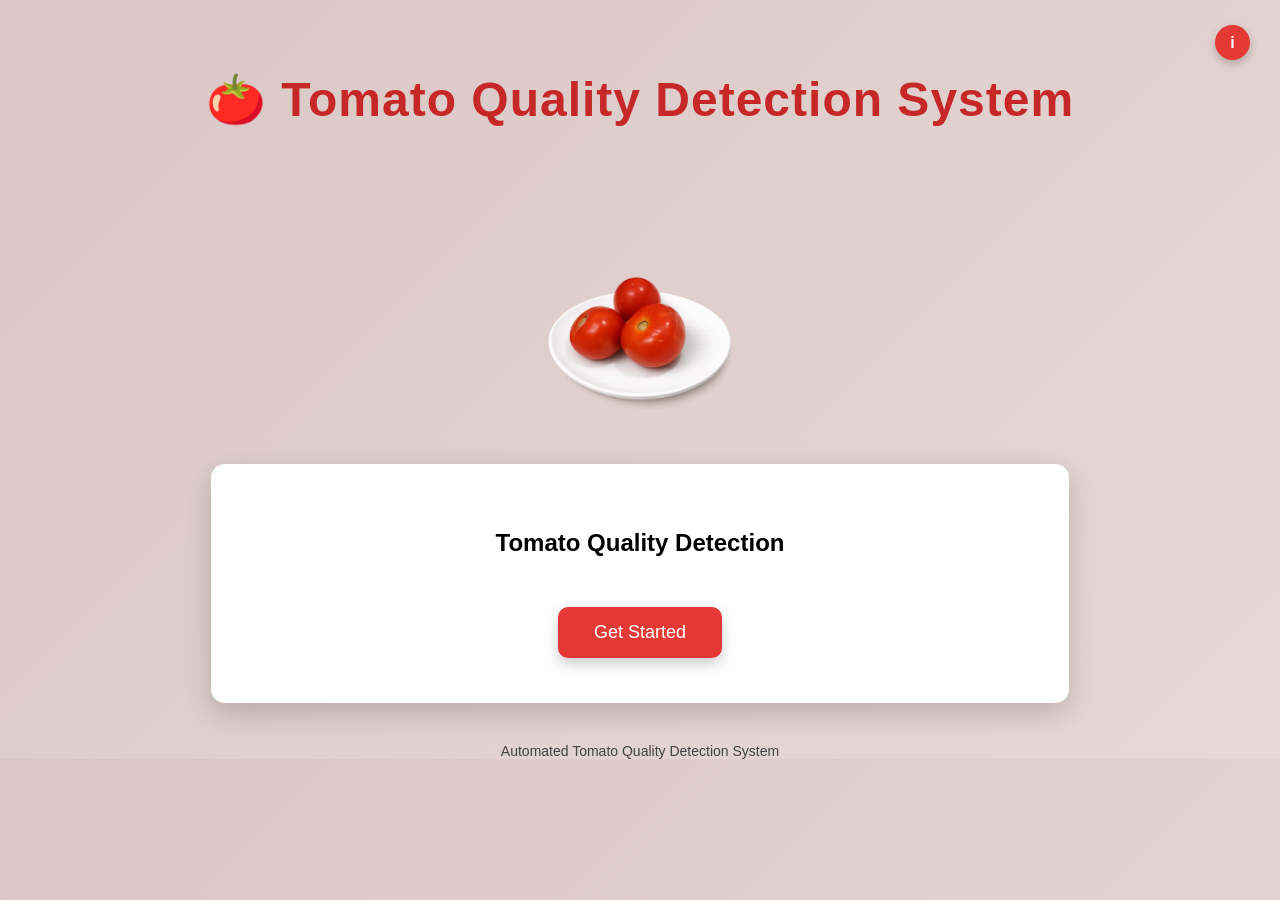
<file: index.html>
<!DOCTYPE html>
<html>
<head>
<title>Tomato Quality Detection System</title>

<style>

body{
    margin:0;
    font-family: Arial, Helvetica, sans-serif;
    background: linear-gradient(135deg,#d9c7c5,#e7d8d6);
    text-align:center;
}

/* HEADER */

.header{
    padding:40px 20px 20px 20px;
}

.header h1{
    color:#c62828;
    font-size:48px;
    letter-spacing:1px;
}

/* LOGO */

.logo{
    margin-top:10px;
    margin-bottom:-40px;
}

.logo img{
    width:200px;
    transition:transform 0.3s ease;
    position:relative;
    z-index:2;
}

.logo img:hover{
    transform:scale(1.08);
}

/* CONTAINER */

.container{
    width:60%;
    margin:10px auto;
    background:white;
    padding:45px;
    border-radius:14px;
    box-shadow:0 10px 28px rgba(0,0,0,0.18);
}

/* DESCRIPTION */

.description{
    font-size:19px;
    line-height:1.7;
    color:#444;
    margin-bottom:20px;
}

/* BUTTON */

.start-btn{
    margin-top:30px;
    padding:15px 36px;
    font-size:18px;
    background:#e53935;
    color:white;
    border:none;
    border-radius:10px;
    cursor:pointer;
    box-shadow:0 6px 14px rgba(0,0,0,0.2);
    transition:all 0.25s ease;
}

.start-btn:hover{
    background:#c62828;
    transform:translateY(-3px);
    box-shadow:0 10px 20px rgba(0,0,0,0.25);
}

/* FEATURES */

.features{
    display:flex;
    justify-content:center;
    gap:30px;
    margin-top:40px;
    flex-wrap:wrap;
}

.feature-card{
    width:220px;
    background:white;
    padding:18px;
    border-radius:10px;
    box-shadow:0 6px 16px rgba(0,0,0,0.12);
}

.feature-card h3{
    margin-bottom:10px;
    color:#c62828;
}

.feature-card p{
    font-size:14px;
    color:#555;
}

/* FOOTER */

.footer{
    margin-top:40px;
    color:#444;
    font-size:14px;
}

/* INFO BUTTON */

.info-btn{
position:absolute;
top:25px;
right:30px;
width:35px;
height:35px;
background:#e53935;
color:white;
border-radius:50%;
display:flex;
align-items:center;
justify-content:center;
font-weight:bold;
cursor:pointer;
box-shadow:0 4px 10px rgba(0,0,0,0.2);
}

/* MODAL */

.info-modal{
display:none;
position:fixed;
top:0;
left:0;
width:100%;
height:100%;
background:rgba(0,0,0,0.5);
align-items:center;
justify-content:center;
z-index:1000;   /* add this */
}

.info-content{
background:white;
padding:30px;
border-radius:10px;
width:400px;
text-align:left;
box-shadow:0 10px 25px rgba(0,0,0,0.3);
position:relative;
z-index:1001;   /* add this */
}

.close-btn{
float:right;
font-size:22px;
cursor:pointer;
}

</style>
</head>

<body>

<!-- INFO BUTTON -->
<div class="info-btn" onclick="openInfo()">i</div>

<div class="header">
<h1>🍅 Tomato Quality Detection System</h1>
</div>

<div class="logo">
<img src="ad144de3-dd81-499f-889e-c1c3652d7a81.png" alt="Tomato Logo">
</div>

<div class="container">

<h2>Tomato Quality Detection</h2>

<button class="start-btn" onclick="startApp()">Get Started</button>

</div>

<!-- INFO MODAL -->

<div id="infoModal" class="info-modal">

<div class="info-content">

<span class="close-btn" onclick="closeInfo()">×</span>

<h2>About This Web Application</h2>

<p><b>Frontend:</b><br>
🌐HTML, 🎨CSS, ✨JavaScript deployed using <b>▲Vercel</b>.
</p>

<p><b>Backend:</b><br>
🐍Flask server deployed on <b>🤗Hugging Face Spaces</b>.
</p>

<p><b>Models Used:</b><br>
• YOLO (.pt) for tomato detection<br>
• EfficientNetB0 (.pt) for tomato quality classification
</p>

</div>

</div>

<div class="footer">
Automated Tomato Quality Detection System
</div>

<script>

function startApp(){
    window.location.href="detect.html";
}

function openInfo(){
    document.getElementById("infoModal").style.display="flex";
}

function closeInfo(){
    document.getElementById("infoModal").style.display="none";
}

/* optional: click outside modal to close */

window.onclick = function(event) {
if (event.target == document.getElementById("infoModal")) {
document.getElementById("infoModal").style.display="none";
}
}

</script>

</body>
</html>
</file>
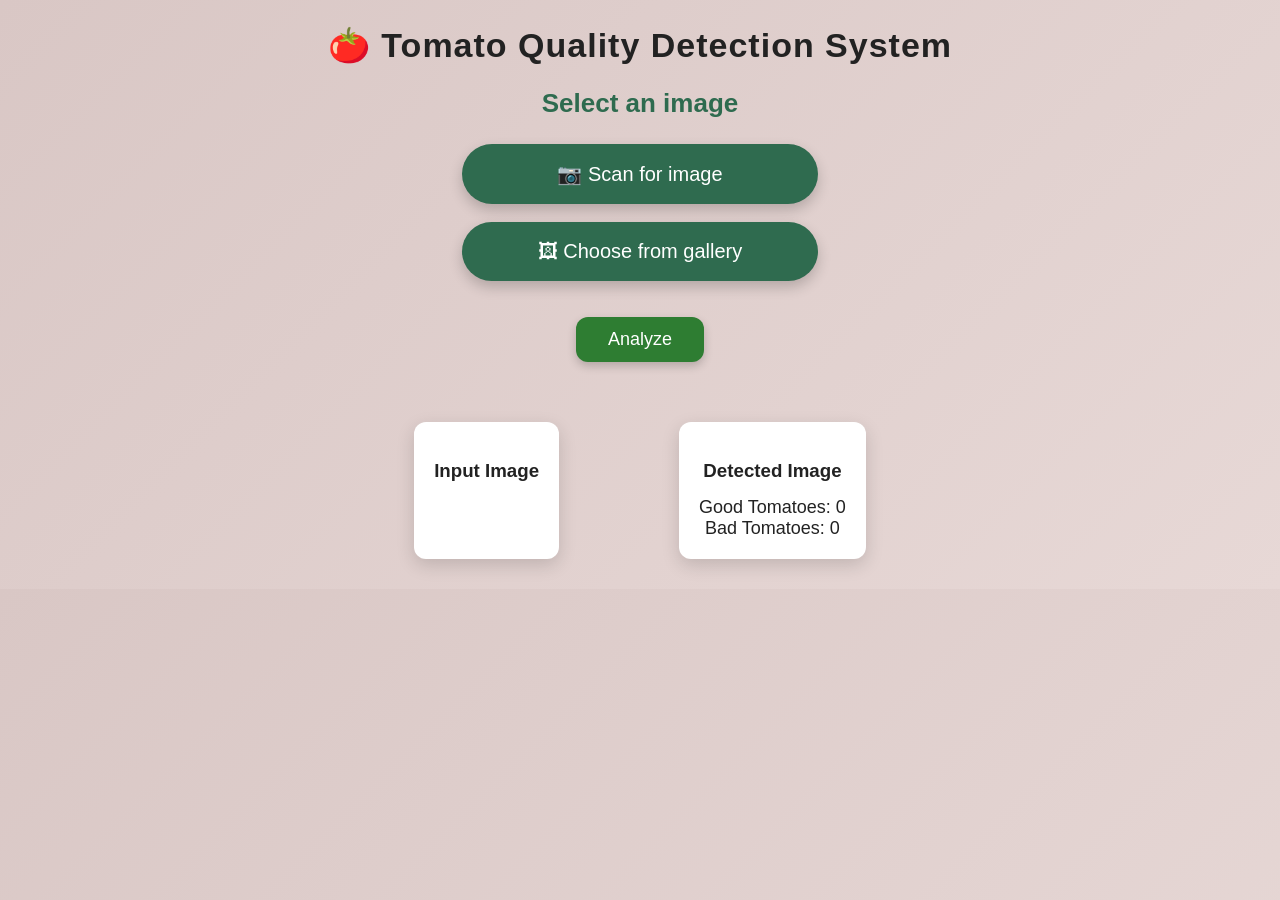
<file: detect.html>
<!DOCTYPE html>
<html>

<head>
<link rel="stylesheet" href="style.css">
</head>
<body>

<h1>🍅 Tomato Quality Detection System</h1>

<div class="upload-section">

<h2>Select an image</h2>

<label class="big-btn">
📷 Scan for image
<input type="file" id="cameraInput" accept="image/*" capture="environment" hidden>
</label>

<label class="big-btn">
🖼 Choose from gallery
<input type="file" id="imageInput" accept="image/*" hidden>
</label>

<button class="analyze-btn" onclick="processImage()">Analyze</button>

</div>

<div class="image-container">

<div class="image-box">
<h3>Input Image</h3>
<img id="preview" width="350" style="display:none;">
</div>

<div class="image-box">
<h3>Detected Image</h3>

<img id="resultImage" width="350" style="display:none; cursor:pointer;">

<div id="classificationResult">
Good Tomatoes: 0 <br>
Bad Tomatoes: 0
</div>

</div>

</div>

<br>

<h3 id="result"></h3>

<!-- EXPLANATION POPUP -->

<div id="explanationBox" class="explain-box" style="display:none;">
<h3>Tomato Explanation</h3>
<div id="explanationText"></div>
<button onclick="closeExplain()">Close</button>
</div>

<script src="script.js"></script>

</body>
</html>
</file>
<file: style.css>
body{
    font-family: 'Segoe UI', Arial, sans-serif;
    background: linear-gradient(135deg,#d9c7c5,#e7d8d6);
    margin:0;
    color:#222;
}

/* HEADER */

h1{
    text-align:center;
    margin-top:25px;
    font-size:34px;
    letter-spacing:1px;
}

/* SECTION TITLE */

.upload-section{
    text-align:center;
    margin-top:10px;
}

.upload-section h2{
    color:#2e6b4f;
    margin-bottom:25px;
    font-size:26px;
}

/* RESULT MESSAGE */

#result{
    text-align:center;
    margin-top:-10px;
    font-size:22px;
    font-weight:600;
}

/* BIG BUTTONS */

.big-btn{
    display:block;
    width:320px;
    margin:18px auto;
    padding:18px;
    background:#2f6b4f;
    color:white;
    font-size:20px;
    border-radius:40px;
    text-align:center;
    cursor:pointer;
    box-shadow:0 6px 14px rgba(0,0,0,0.2);
    transition:all 0.25s ease;
}

.big-btn:hover{
    background:#23533d;
    transform:translateY(-3px);
}

/* ANALYZE BUTTON */

.analyze-btn{
    margin-top:18px;
    padding:12px 32px;
    font-size:18px;
    background:#2e7d32;
    color:white;
    border:none;
    border-radius:12px;
    cursor:pointer;
    box-shadow:0 4px 10px rgba(0,0,0,0.2);
    transition:all 0.25s ease;
}

.analyze-btn:hover{
    background:#1b5e20;
    transform:translateY(-2px);
}

/* IMAGE DISPLAY AREA */

.image-container{
    display:flex;
    justify-content:center;
    gap:120px;
    margin-top:60px;
    flex-wrap:wrap;
}

/* IMAGE CARDS */

.image-box{
    background:white;
    padding:20px;
    border-radius:12px;
    box-shadow:0 6px 18px rgba(0,0,0,0.15);
    text-align:center;
}

.image-box h3{
    margin-bottom:15px;
}

/* FLOATING TOMATO ANIMATION */

.tomato{
    margin-top:10px;
    animation: floatTomato 3s ease-in-out infinite;
}

@keyframes floatTomato{

0%{
transform: translateY(0px);
}

50%{
transform: translateY(-20px);
}

100%{
transform: translateY(0px);
}

}

/* IMAGE STYLE */

.image-box img{
    border-radius:8px;
    max-width:350px;
}

/* COUNT DISPLAY */

#classificationResult{
    margin-top:15px;
    font-size:18px;
    font-weight:500;
}
.explain-box{

position:fixed;
bottom:30px;
right:30px;
background:white;
padding:18px;
border-radius:10px;
box-shadow:0 8px 18px rgba(0,0,0,0.3);
width:250px;
z-index:1000;

}

.explain-box h3{
margin-top:0;
}

.explain-box button{

margin-top:10px;
padding:6px 12px;
border:none;
background:#2e7d32;
color:white;
border-radius:6px;
cursor:pointer;

}
</file>
